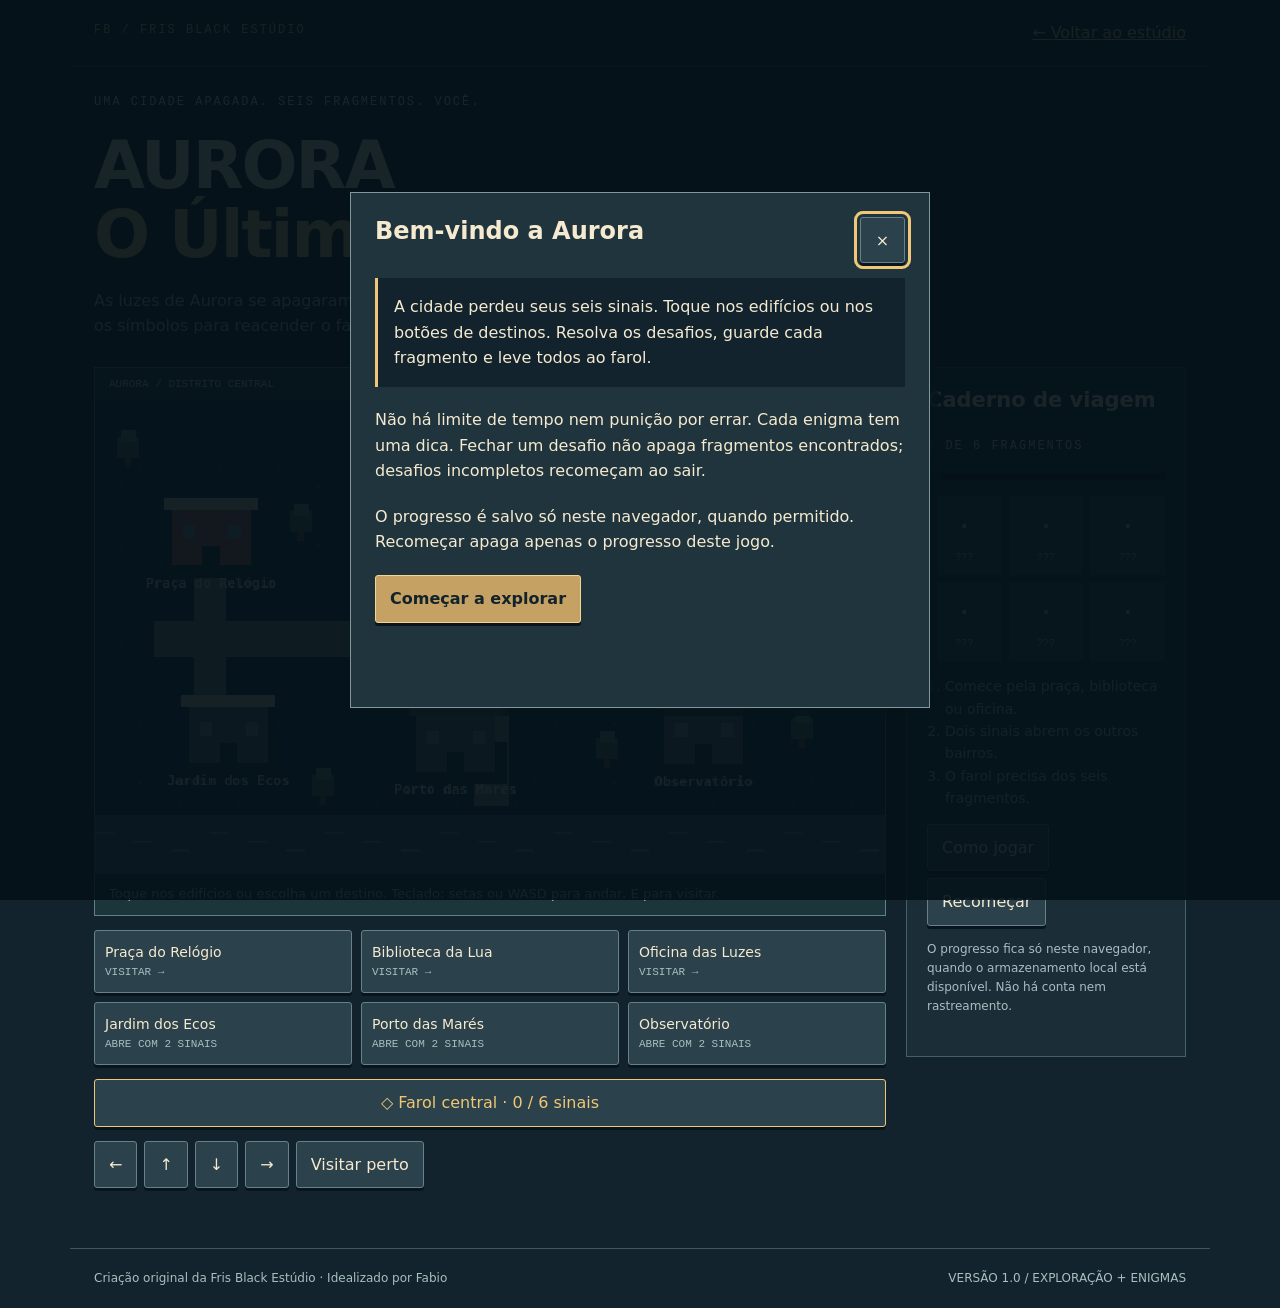
<file: jogos/aurora/index.html>
<!doctype html><html lang="pt-BR"><head><meta charset="utf-8"><meta name="viewport" content="width=device-width,initial-scale=1"><meta name="theme-color" content="#13232d"><meta name="description" content="Aurora: O Último Sinal. Aventura original de exploração e enigmas da Fris Black Estúdio."><title>Aurora: O Último Sinal | Fris Black Estúdio</title><link rel="icon" href="../../favicon.svg"><link rel="stylesheet" href="game.css?v=1"><script defer src="core.js?v=1"></script><script defer src="puzzles.js?v=1"></script><script defer src="world.js?v=1"></script></head><body><header><a class="brand" href="../../">FB / FRIS BLACK ESTÚDIO</a><a href="../../#criacoes">← Voltar ao estúdio</a></header><main><span class="eyebrow">UMA CIDADE APAGADA. SEIS FRAGMENTOS. VOCÊ.</span><h1>AURORA<br><em>O Último Sinal</em></h1><p class="lead">As luzes de Aurora se apagaram. Explore os bairros, resolva seis enigmas e reúna os símbolos para reacender o farol. Sem login, anúncios ou limite de tempo.</p><section id="victory" class="victory" hidden><span class="eyebrow">TRANSMISSÃO RESTABELECIDA</span><h2>Aurora voltou a brilhar.</h2><p>Não foi uma máquina que salvou a cidade. Foi alguém disposto a prestar atenção.</p><p id="stats"></p></section><div class="layout"><section aria-label="Mapa e destinos"><div class="world"><div class="bar"><span>AURORA / DISTRITO CENTRAL</span><span id="counter"></span></div><canvas id="map" width="640" height="384" role="img" aria-label="Mapa pixel art de Aurora. Os botões abaixo permitem visitar todos os lugares."></canvas><p class="maphelp">Toque nos edifícios ou escolha um destino. Teclado: setas ou WASD para andar, E para visitar.</p></div><nav id="places" class="places" aria-label="Destinos do mapa"></nav><button id="tower" class="tower"></button><div class="controls" aria-label="Movimentação"><button data-dir="left" aria-label="Andar à esquerda">←</button><button data-dir="up" aria-label="Andar para cima">↑</button><button data-dir="down" aria-label="Andar para baixo">↓</button><button data-dir="right" aria-label="Andar à direita">→</button><button id="interact">Visitar perto</button></div><p id="map-status" class="note" role="status"></p></section><aside><h2>Caderno de viagem</h2><span id="count" class="eyebrow"></span><div class="track"><span id="progress"></span></div><div id="runes" class="runes"></div><ol class="journal"><li id="objective">Comece pela praça, biblioteca ou oficina.</li><li>Dois sinais abrem os outros bairros.</li><li>O farol precisa dos seis fragmentos.</li></ol><div class="controls"><button id="help">Como jogar</button><button id="reset">Recomeçar</button></div><p class="note">O progresso fica só neste navegador, quando o armazenamento local está disponível. Não há conta nem rastreamento.</p><p id="save-note" class="note" role="status"></p></aside></div><noscript>Este jogo precisa de JavaScript ativado.</noscript></main><footer><span>Criação original da Fris Black Estúdio · Idealizado por Fabio</span><span>VERSÃO 1.0 / EXPLORAÇÃO + ENIGMAS</span></footer><dialog id="room" aria-labelledby="room-title"><div class="modalhead"><h2 id="room-title"></h2><button id="close" aria-label="Fechar enigma">×</button></div><div id="puzzle"></div><p id="feedback" class="feedback" role="status" aria-live="polite"></p><button id="hint">Revelar uma dica</button><p id="hint-text" class="hint"></p></dialog></body></html>
</file>
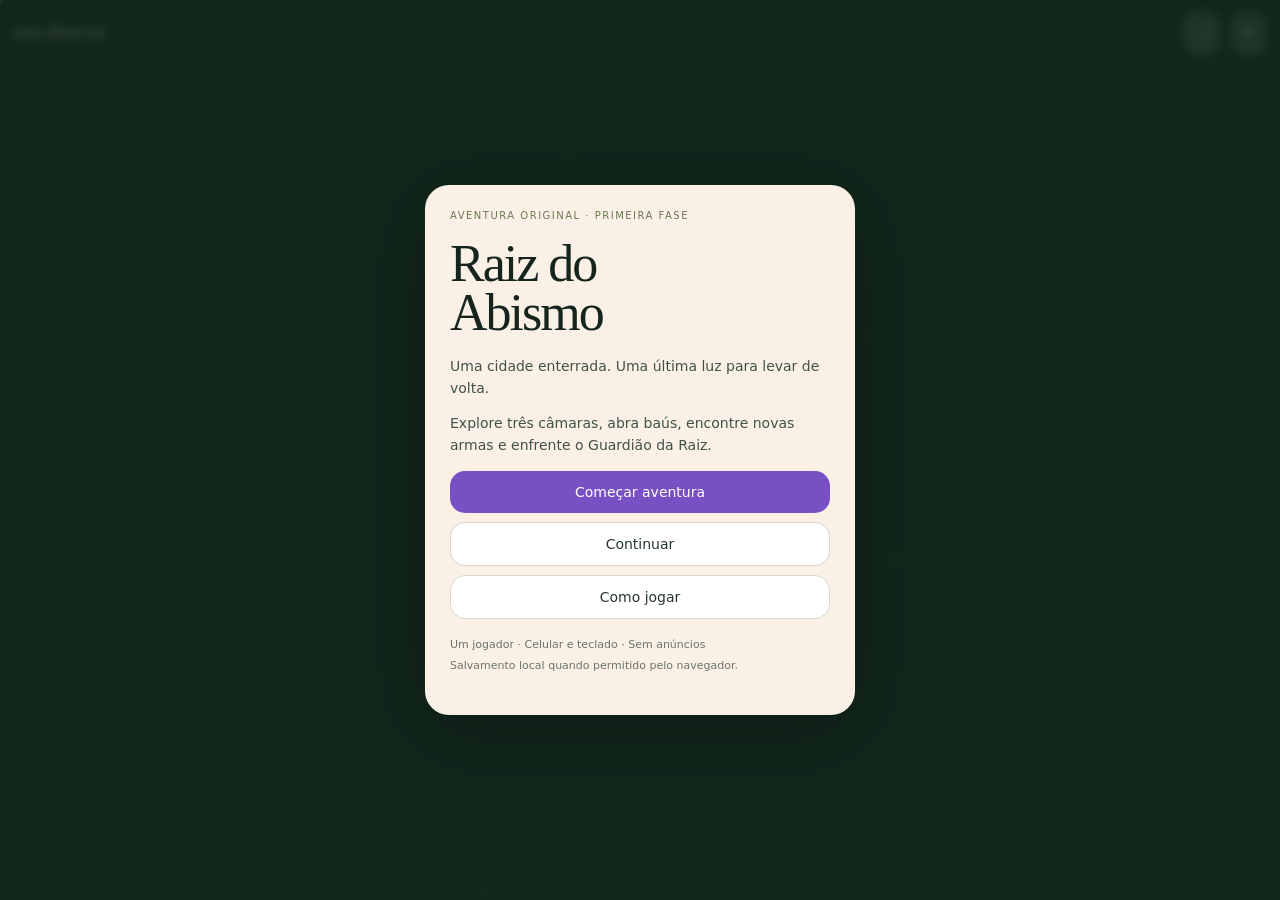
<file: jogos/raiz-do-abismo/index.html>
<!doctype html><html lang="pt-BR"><meta charset="utf-8"><meta name="viewport" content="width=device-width,initial-scale=1,viewport-fit=cover"><title>Raiz do Abismo</title><style>*{box-sizing:border-box}body{margin:0;background:#12281d;font:14px system-ui;overflow:hidden}canvas{display:block;touch-action:none}button{font:inherit;border:1px solid #a6bb9466;border-radius:15px;background:#345740ed;color:#f9edd0;padding:13px;touch-action:none;cursor:pointer}#hud{position:absolute;top:12px;left:14px;right:14px;color:#f9edd0;display:flex;align-items:center;gap:12px;font-size:12px;pointer-events:none;text-shadow:0 2px 5px #000}#hud button{pointer-events:auto}#panel{position:absolute;inset:0;display:grid;place-items:center;background:#12281daa;padding:20px;backdrop-filter:blur(5px)}#panel[hidden]{display:none}article{background:#faf0e5;color:#15251e;width:430px;max-width:100%;max-height:90dvh;overflow:auto;border-radius:24px;padding:25px;box-shadow:0 15px 80px #0005}h1{font:52px/.95 Georgia;letter-spacing:-2px;margin:18px 0}h2{font:28px Georgia}p{line-height:1.55;color:#415247}.eyebrow{font-size:10px;letter-spacing:.15em;color:#6a7852}article button{display:block;width:100%;margin-top:9px;background:#fff;color:#26392b;border:1px solid #d5d8ca}article button:first-of-type{background:#7850c4;color:#fff;border:0}small{font-size:11px;color:#6b746b}#controls[hidden]{display:none}#joy{position:absolute;bottom:25px;left:20px;width:110px;height:110px;border-radius:50%;border:1px solid #d7e8b955;background:#18332188;touch-action:none}#knob{position:absolute;left:34px;top:34px;width:42px;height:42px;border-radius:50%;background:#d7e8b944;border:1px solid #d7e8b966;pointer-events:none}.act{position:absolute;border-radius:50%;width:62px;height:62px;user-select:none;-webkit-user-select:none}.act small{display:block;font-size:9px;color:inherit}#attack{bottom:30px;right:18px;width:85px;height:85px;background:#a77d40ed;font-size:21px}#dash{bottom:18px;right:116px}#heal{bottom:93px;right:116px}#weapon{bottom:130px;right:18px;width:85px;height:44px;border-radius:13px;font-size:10px}#use{position:absolute;bottom:180px;left:50%;transform:translateX(-50%);display:none}#toast{position:absolute;top:80px;left:50%;transform:translateX(-50%);width:max-content;max-width:88vw;text-align:center;background:#f4e8c8;color:#22392b;padding:10px 14px;border-radius:12px;display:none;pointer-events:none;font-size:12px}@media(max-height:500px){article{padding:17px}h1{font-size:36px;margin:8px 0}#joy{bottom:12px}#attack{bottom:15px}#dash{bottom:8px}#heal{bottom:82px}#weapon{bottom:115px}#use{bottom:120px}}</style><canvas id="c" aria-label="Aventura Raiz do Abismo"></canvas><div id="hud"><span id="stats">Uma última luz.</span><span style="flex:1"></span><button id="sound" aria-label="Som">♪</button><button id="pause" aria-label="Pausar">Ⅱ</button></div><div id="controls" hidden><div id="joy" aria-label="Movimentar"><div id="knob"></div></div><button class="act" id="attack" aria-label="Atacar">⚔<small>ATACAR</small></button><button class="act" id="dash">➜<small>ESQUIVA</small></button><button class="act" id="heal">✚<small id="pots">3</small></button><button class="act" id="weapon">ESPADA</button><button id="use">Abrir baú</button></div><div id="panel"><article id="menu"></article></div><div id="toast" role="status"></div><script src="engine.js"></script><script src="progress.js"></script><script src="scene.js"></script></html>
</file>
<file: jogos/aurora/game.css>
:root{color-scheme:dark;--bg:#13232d;--ink:#f5eacf;--gold:#efc776;--muted:#a8bfc0}*{box-sizing:border-box}body{margin:0;background:var(--bg);color:var(--ink);font:16px/1.6 system-ui,sans-serif}a{color:var(--gold)}button,input{font:inherit;touch-action:manipulation}button{cursor:pointer;min-height:46px;border:1px solid #66818b;background:#2b414b;color:var(--ink);padding:10px 14px;border-radius:3px;box-shadow:0 3px #08151e}button:hover{background:#3f5962}button:disabled{opacity:.5;cursor:not-allowed}button:focus-visible,input:focus-visible,a:focus-visible{outline:3px solid var(--gold);outline-offset:3px}header,main,footer{max-width:1140px;margin:auto;padding:20px 24px}header,footer{display:flex;justify-content:space-between;gap:15px;flex-wrap:wrap;border-bottom:1px solid #3d5660}.brand,.eyebrow{font:12px/1.8 monospace;letter-spacing:2px}.brand{text-decoration:none}h1{font-size:clamp(34px,6vw,66px);line-height:1.05;letter-spacing:-2px;margin:18px 0}h1 em{color:var(--gold);font-style:normal}h2{line-height:1.2}p{margin:12px 0 20px}.lead{color:var(--muted);max-width:670px}.layout{display:grid;grid-template-columns:minmax(0,1fr) 280px;gap:20px;margin-top:28px}.world{border:1px solid #638087;background:#1b353b}.bar{display:flex;justify-content:space-between;padding:10px 14px;background:#263c47;font:11px monospace}canvas{width:100%;height:auto;display:block;image-rendering:pixelated}.maphelp{padding:10px 14px;margin:0;font-size:13px;color:var(--muted)}.places{display:grid;grid-template-columns:repeat(3,minmax(0,1fr));gap:9px;margin:14px 0}.place{font-size:14px;text-align:left;padding:10px;min-width:0}.place small{display:block;color:var(--muted);font:11px/1.7 monospace}.done{border-color:#94d2aa}.controls{display:flex;gap:7px;flex-wrap:wrap;margin:14px 0}.tower{width:100%;color:var(--gold);border-color:var(--gold)}aside{padding:20px;border:1px solid #46606b;background:#1b2e38;align-self:start}aside h2{font-size:21px;margin-top:0}.runes{display:grid;grid-template-columns:repeat(3,1fr);gap:7px}.rune{padding:8px 3px;text-align:center;font:10px/1.8 monospace;background:#2a414a;color:var(--muted)}.rune b{font-size:25px;display:block}.found{color:var(--gold)}.track{height:7px;background:#0d1b24;margin:16px 0}.track span{display:block;height:100%;background:var(--gold)}.note,.hint{color:var(--muted);font-size:12px}.journal{font-size:14px;color:var(--muted);padding-left:18px}footer{margin-top:20px;border-top:1px solid #3d5660;border-bottom:0;font-size:12px;color:var(--muted)}dialog{width:min(580px,calc(100% - 24px));max-height:90dvh;padding:24px;background:#20343e;color:var(--ink);border:1px solid #82969b;box-shadow:8px 8px #07151bb3;overflow:auto}dialog::backdrop{background:#041119e8}.modalhead{display:flex;justify-content:space-between;gap:12px}.modalhead h2{margin-top:0}.modalhead button{min-width:45px;height:46px;padding:6px}.clue{background:#12232e;padding:16px;border-left:3px solid var(--gold);white-space:pre-line}.feedback{min-height:28px;color:#a3ddb5;font-weight:600}.primary{background:#c5a164;color:#12232c;font-weight:700;border-color:#f2d592}.primary:hover{background:#e1bc78}.inputrow{display:flex;gap:8px;flex-wrap:wrap;margin:20px 0}input{flex:1;min-width:0;width:160px;background:#12232e;color:var(--ink);border:1px solid #84999e;padding:10px 12px}.grid{display:grid;grid-template-columns:repeat(3,1fr);gap:9px;max-width:300px;margin:20px auto}.grid button{min-height:68px;font-size:22px}.lit,.flash{background:var(--gold)!important;color:#13232d!important}.memory{grid-template-columns:repeat(2,1fr)}.pegs{display:grid;grid-template-columns:repeat(3,1fr);gap:10px;margin:20px 0}.peg{height:160px;padding:10px 4px;display:flex;flex-direction:column;justify-content:flex-end;align-items:center;background:linear-gradient(90deg,transparent 47%,#859994 47%,#859994 53%,transparent 53%);border-bottom:5px solid #839d97}.selected{outline:3px solid var(--gold)}.disk{display:block;height:20px;margin-top:4px;background:#ecc57d;border:2px solid #ffdf9b;color:#14232d;font:12px/16px monospace}.slot{background:#12232d;padding:15px;text-align:center;color:var(--gold);font:22px/1.6 monospace;min-height:65px}.victory{padding:26px;background:linear-gradient(135deg,#2e514c,#434334);border:1px solid var(--gold);text-align:center}[hidden]{display:none!important}@media(max-width:850px){.layout{grid-template-columns:1fr}.runes{grid-template-columns:repeat(6,1fr)}}@media(max-width:480px){main,header,footer{padding:18px 14px}.places{grid-template-columns:repeat(2,minmax(0,1fr))}h1{letter-spacing:-1px}.runes{grid-template-columns:repeat(3,1fr)}dialog{padding:18px}.controls button{flex:1}.bar{font-size:10px}.pegs{gap:6px}}@media(prefers-reduced-motion:reduce){*{transition:none!important;scroll-behavior:auto!important}}
</file>
